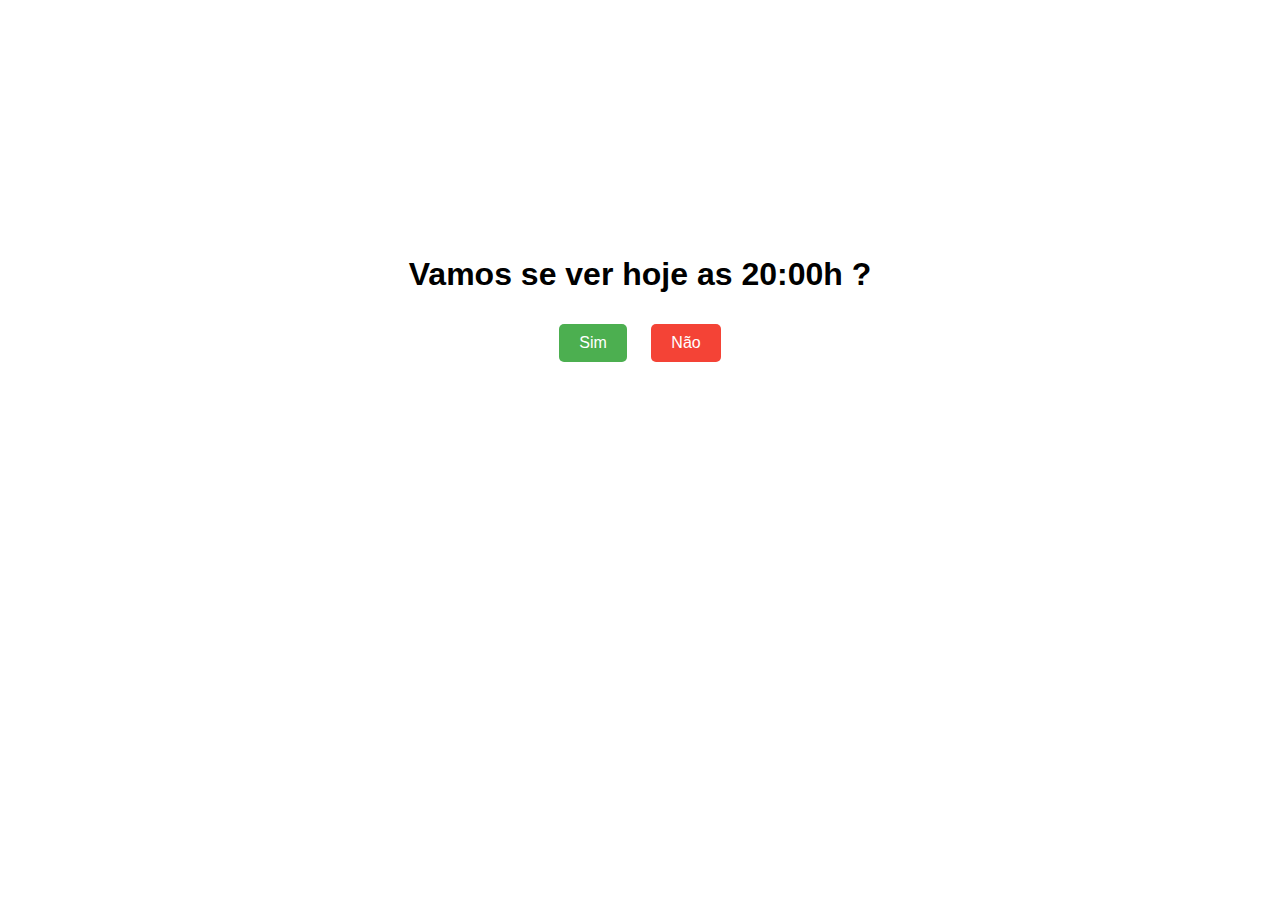
<file: index.html>
<!DOCTYPE html>
<html lang="en">
<head>
    <meta charset="UTF-8">
    <meta name="viewport" content="width=device-width, initial-scale=1.0">
    <title>Formulário</title>
    <link rel="stylesheet" href="css/style.css">
</head>
<body>
    <h1>Vamos se ver hoje as 20:00h ? </h1>
    <div class="buttons">
        <a href="https://www.youtube.com/watch?v=LsWA1b_iCE4"><button id="yesButton">Sim</button></a>
        <button id="noButton">Não</button>
    </div>
    <script src="script.js"></script>
</body>
</html>
</file>
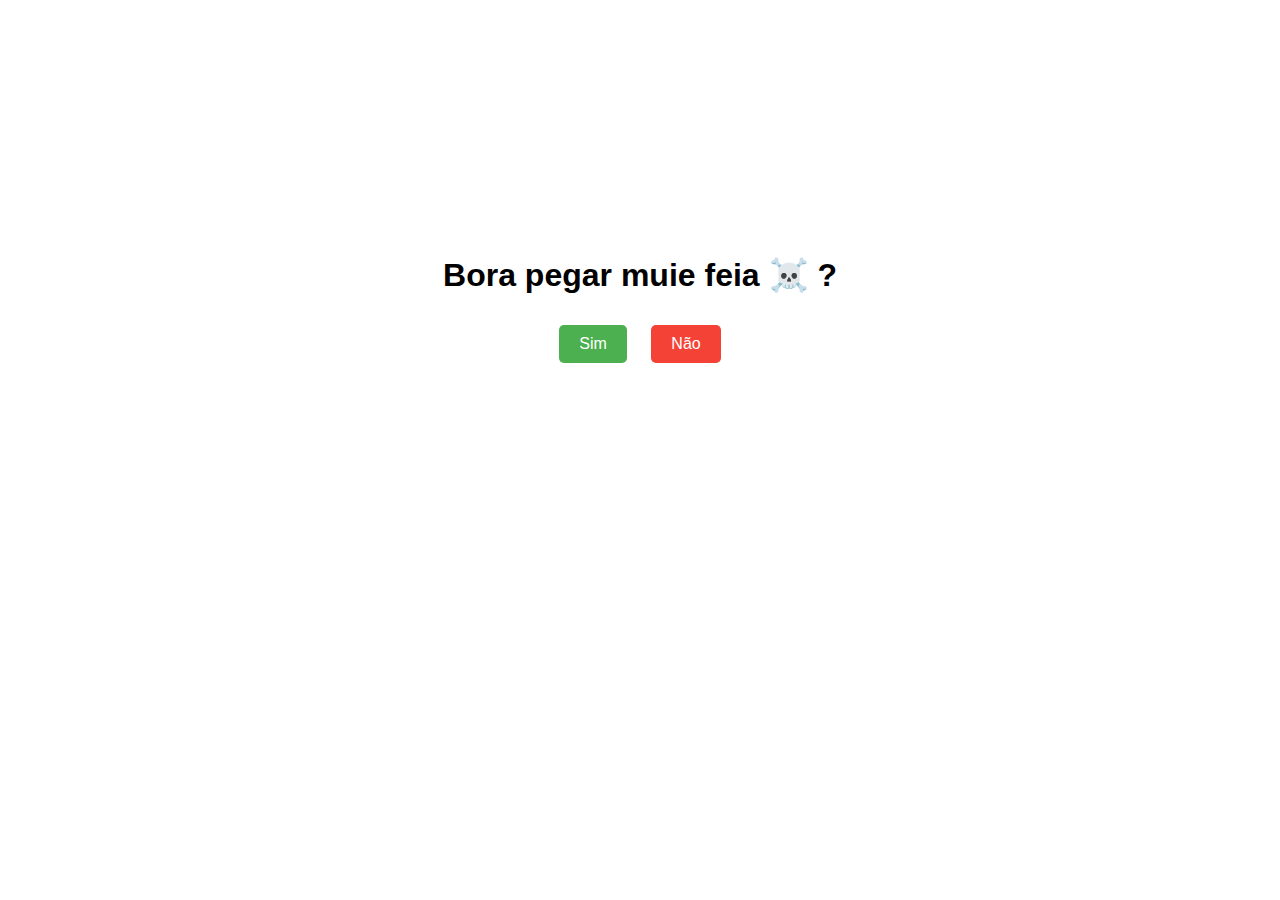
<file: pesquisaPO.html>
<!DOCTYPE html>
<html lang="en">
<head>
    <meta charset="UTF-8">
    <meta name="viewport" content="width=device-width, initial-scale=1.0">
    <title>Formulário</title>
    <link rel="stylesheet" href="css/style.css">
</head>
<body>
    <h1>Bora pegar muie feia ☠️ ?</h1>
    <div class="buttons">
        <a href="https://www.youtube.com/watch?v=OFvRgbnTmno"><button id="yesButton">Sim</button></a>
         <a href="https://www.youtube.com/watch?v=2gQklwP_duE"><button id="noButton">Não</button></a>
    </div>
    <script src="script.js"></script>
</body>
</html>
</file>
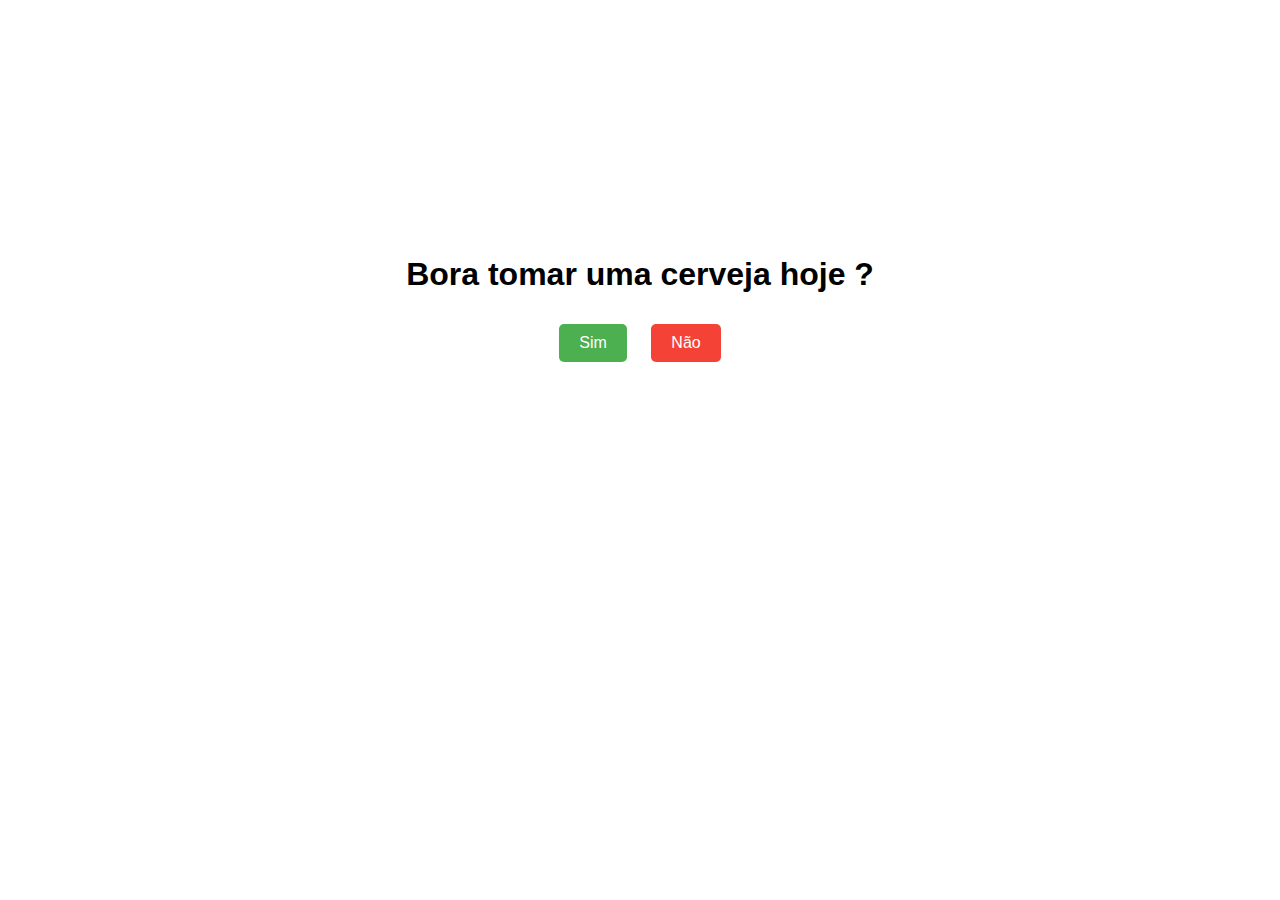
<file: Petista.html>
<!DOCTYPE html>
<html lang="en">
<head>
    <meta charset="UTF-8">
    <meta name="viewport" content="width=device-width, initial-scale=1.0">
    <title>Formulário</title>
    <link rel="stylesheet" href="css/style.css">
</head>
<body>
    <h1>Bora tomar uma cerveja hoje ?</h1>
    
    <div class="buttons">
        <a href="https://www.youtube.com/watch?v=3j1HX69WKKc"><button id="yesButton">Sim</button></a>
        <button id="noButton">Não</button>
    </div>
    <script src="script.js"></script>
</body>
</html>
</file>
<file: css/style.css>
body {
    font-family: Arial, sans-serif;
    text-align: center;
    margin-top: 20%;
}

h1 {
    font-size: 2em;
}

.buttons {
    display: inline-block;
}

button {
    font-size: 1em;
    padding: 10px 20px;
    margin: 10px;
    cursor: pointer;
    border: none;
    border-radius: 5px;
    transition: transform 0.3s ease;
}

#yesButton {
    background-color: #4CAF50;
    color: white;
}

#noButton {
    background-color: #f44336;
    color: white;
}
</file>
